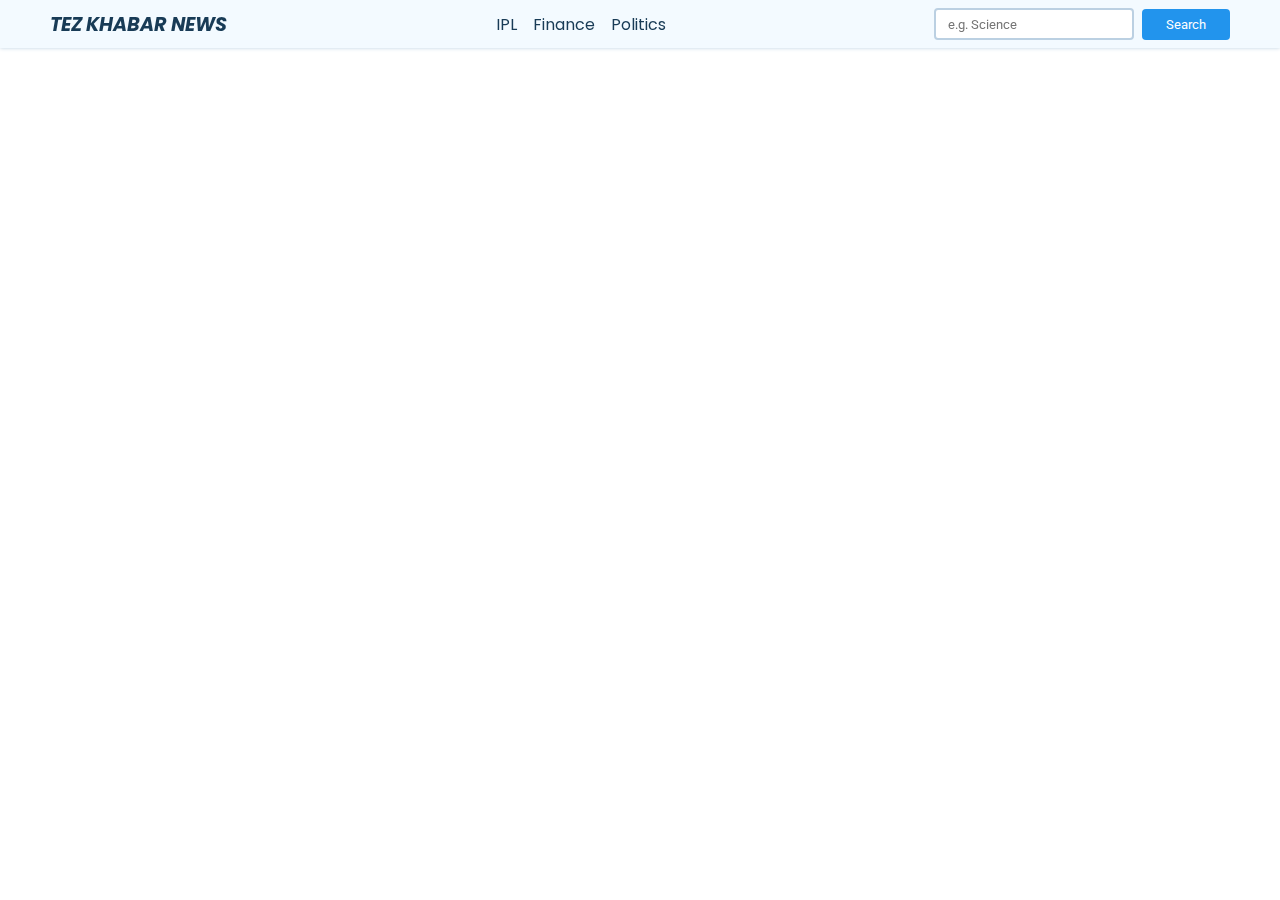
<file: News-Website/index.html>
<!DOCTYPE html>
<html lang="en">
<head>
    <meta charset="UTF-8">
    <meta http-equiv="X-UA-Compatible" content="IE=edge">
    <meta name="viewport" content="width=device-width, initial-scale=1.0">
    <title>News App</title>
    <link rel="stylesheet" href="style.css">
</head>
<body>

    <nav>
        <div class="main-nav container flex">
            <a href="#" onclick="reload()" class="company-logo">
                Tez Khabar News
            </a>
            <div class="nav-links">
                <ul class="flex">
                    <li class="hover-link nav-item" id="ipl" onclick="onNavItemClick('ipl')">IPL</li>
                    <li class="hover-link nav-item" id="finance" onclick="onNavItemClick('finance')">Finance</li>
                    <li class="hover-link nav-item" id="politics" onclick="onNavItemClick('politics')">Politics</li>
                </ul>
            </div>
            <div class="search-bar flex">
                <input id="search-text" type="text" class="news-input" placeholder="e.g. Science">
                <button id="search-button" class="search-button">Search</button>
            </div>
        </div>
    </nav>
    

    <main>
        <div class="cards-container container flex" id="cards-container">
            
        </div>
    </main>

    <template id="template-news-card">
        <div class="card">
            <div class="card-header">
                <img src="https://via.placeholder.com/400x200" alt="news-image" id="news-img">
            </div>
            <div class="card-content">
                <h3 id="news-title">This is the Title</h3>
                <h6 class="news-source" id="news-source">End Gadget 26/08/2023</h6>
                <p class="news-desc" id="news-desc">Lorem, ipsum dolor sit amet consectetur adipisicing elit. Recusandae saepe quis voluptatum quisquam vitae doloremque facilis molestias quae ratione cumque!</p>
            </div>
        </div>
    </template>

    <script src="script.js"></script>
</body>
</html>
</file>
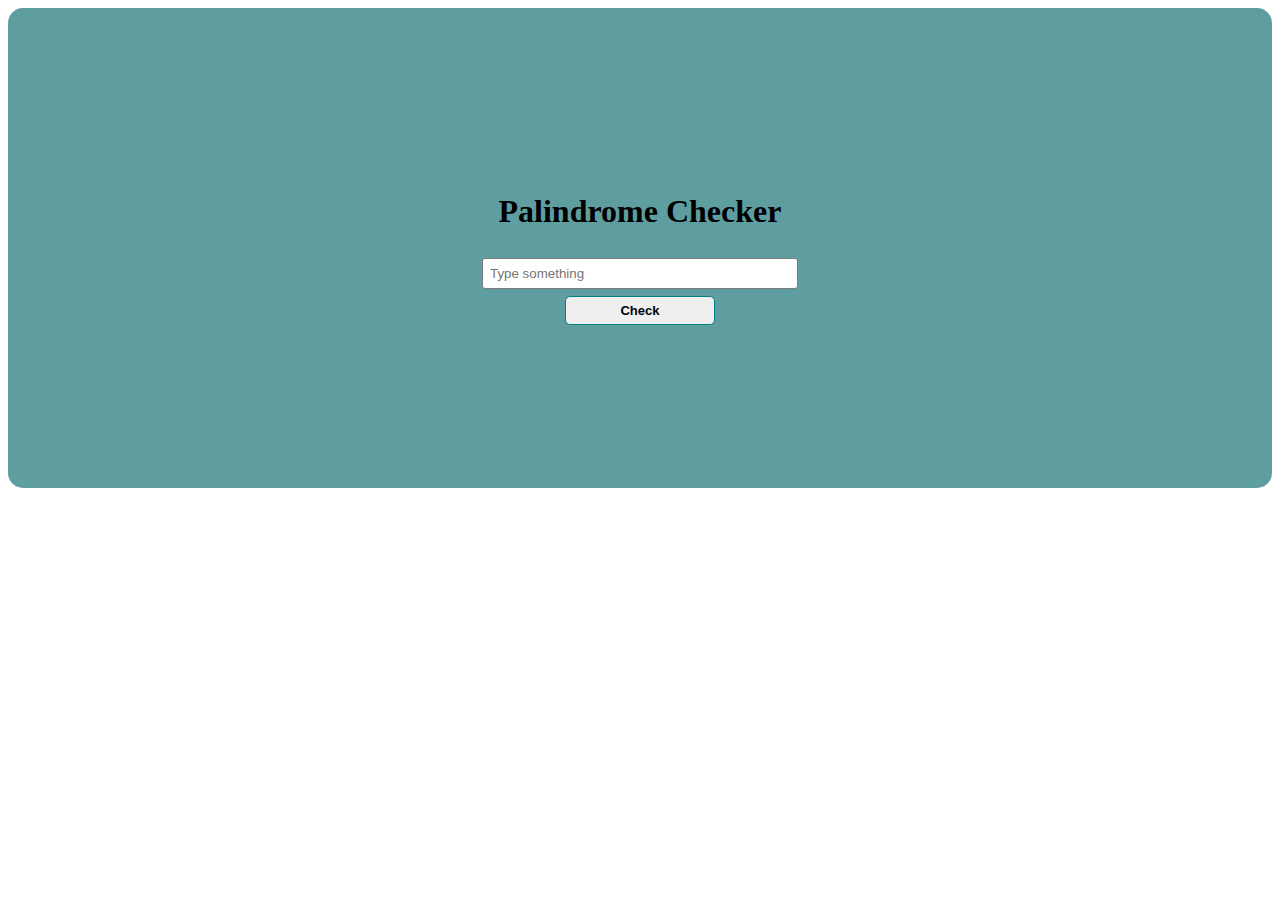
<file: Palindrome-Checker/index.html>
<!DOCTYPE html>
<html lang="en">

<head>
    <meta charset="UTF-8">
    <meta name="viewport" content="width=device-width, initial-scale=1.0">
    <title>Palindrome Checker</title>
    <style>
        .container {
            background-color: cadetblue;
            height: 10rem;
            padding: 10rem;
            text-align: center;
            border-radius: 15px;
            display: flex;
            flex-direction: column;
            justify-content: center;
            align-items: center;
            gap: 7px;
        }

        input {
            border: 1.5px solid rgb(124, 124, 124);
            outline: none;
            border-radius: 3px;
            padding: 7px;
            width: 300px;

        }

        button {
            padding: 6px;
            font-size: 13px;
            font-weight: 600;
            border: 1px solid teal;
            border-radius: 5px;
            width: 150px;
        }

        button:hover {
            background-color: rgb(221, 221, 221);
        }
    </style>
</head>

<body>
    <div class="container">
        <h1>Palindrome Checker</h1>
        <input id="input" type="text" placeholder="Type something">
        <button onclick="check()">Check</button>
    </div>
    <script src="script.js"></script>
</body>

</html>
</file>
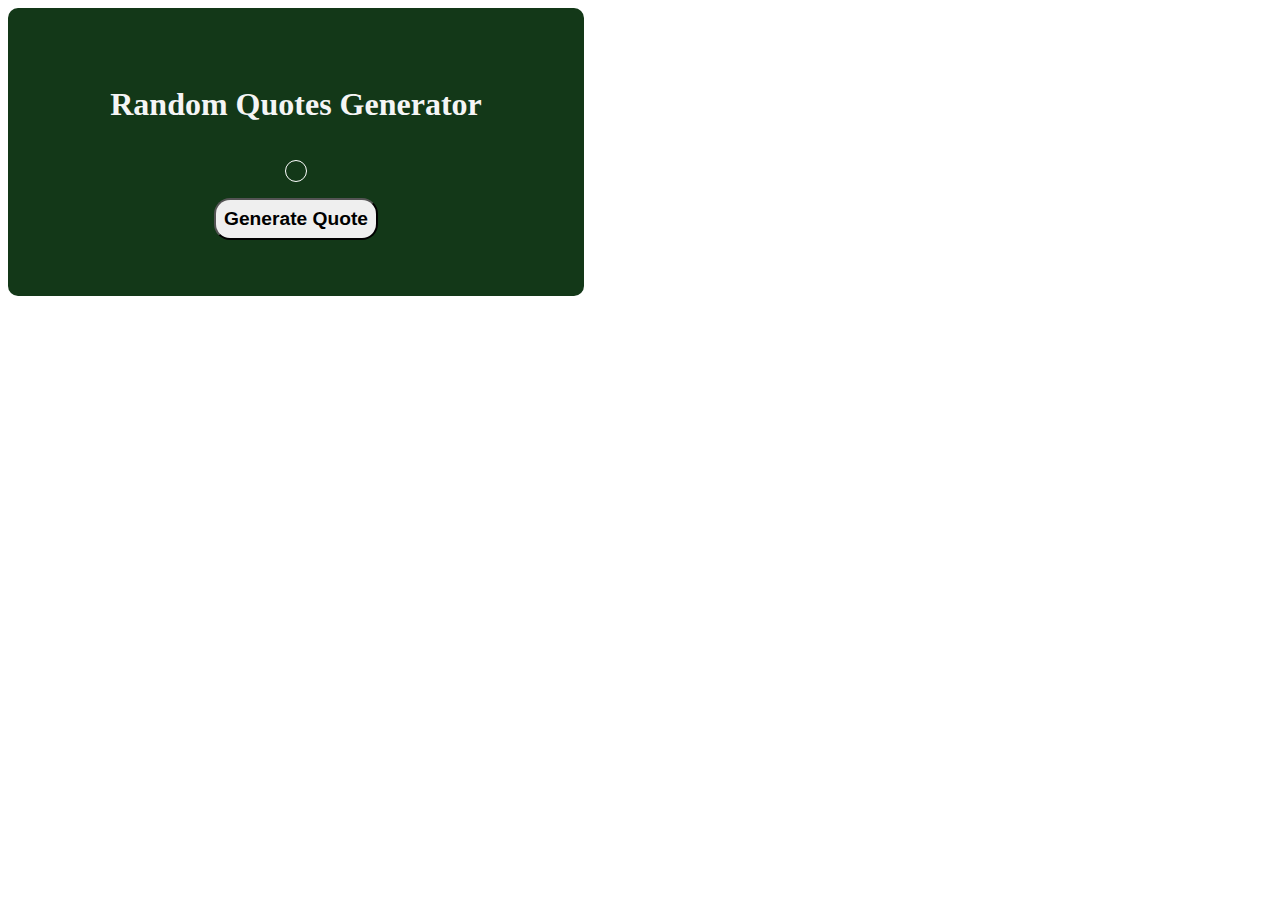
<file: Random-Quotes-Generator/index.html>
<!DOCTYPE html>
<html lang="en">

<head>
    <meta charset="UTF-8">
    <meta name="viewport" content="width=device-width, initial-scale=1.0">
    <title>Random Quotes Generator</title>
    <style>
           .container{
            width: 30rem;
            height: 12rem;
            padding: 3rem;
            border-radius: 10px;
            display: flex;
            flex-direction: column;
           background-color: rgb(19, 56, 24);
           justify-content: center;
           align-items: center;
           }
           p{
            border: 1px solid white;
            border-radius: 1rem;
            padding: 10px;
            color: white;
           }
           h1{
            color: whitesmoke;
           }
           button{
            padding: 0.5rem;
            border-radius: 1rem;
            font-size: larger;
            font-weight: 600;
            transition: all 0.2s linear;
           }
           button:hover{
            background-color: rgb(160, 196, 233);
            transform: translateY(1px);
           }
    </style>
</head>

<body>
    <div class="container">
        <h1>Random Quotes Generator</h1>
        <p id="quote"></p>

        <button onclick="genQuotes()">Generate Quote</button>
    </div>
    <script src="script.js"></script>
</body>

</html>
</file>
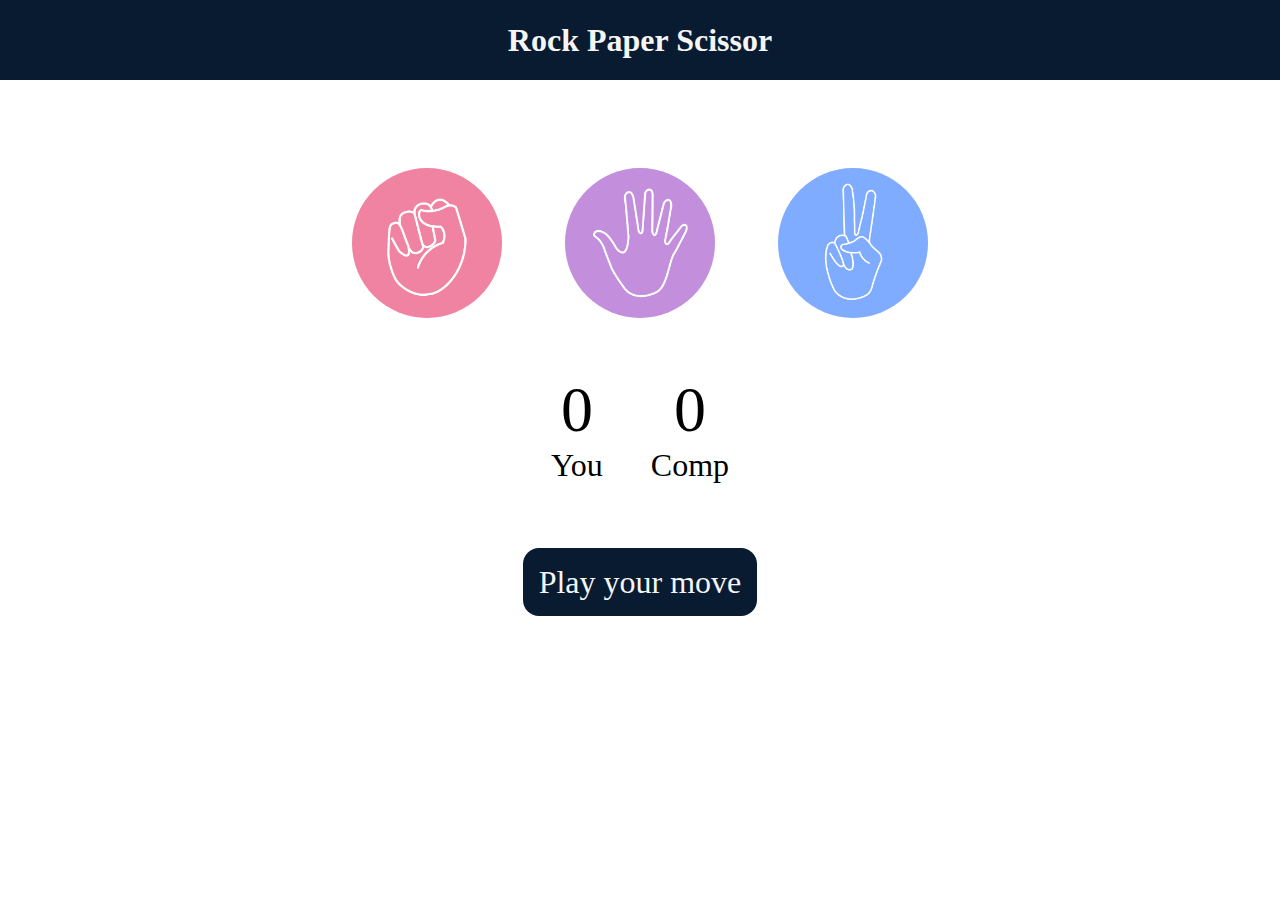
<file: Rock-Paper-Scissor/index.html>
<!DOCTYPE html>
<html lang="en">

<head>
    <meta charset="UTF-8">
    <meta name="viewport" content="width=device-width, initial-scale=1.0">
    <title>Rock Paper Scissor</title>
    <link rel="stylesheet" href="style.css">
</head>

<body>

    <h1>Rock Paper Scissor</h1>
    <div class="choices">
        <div class="choice" id = "rock">
            <img src="images/rock.png" >
        </div>
        <div class="choice" id = "paper">
            <img src="images/paper.png" >
        </div>
        <div class="choice"  id= "scissors">
            <img src="images/scissors.png" >
        </div>
    </div>

    <div class="score-board">
        <div class="score">
            <p id="user-score">0</p>
            <p>You</p>
        </div>

        <div class="score">
            <p id="comp-score">0</p>
            <p>Comp</p>
        </div>
    </div>

        <div class="msg-container">
            <p id="msg">Play your move</p>
        </div>

        <script src="script.js"></script>
</body>

</html>
</file>
<file: News-Website/style.css>
@import url("https://fonts.googleapis.com/css2?family=Poppins:wght@500&family=Roboto:wght@500&display=swap");

* {
    padding: 0;
    margin: 0;
    box-sizing: border-box;
}

:root {
    --primary-text-color: #183b56;
    --secondary-text-color: #577592;
    --accent-color: #2294ed;
    --accent-color-dark: #1d69a3;
}

body {
    font-family: "Poppins", sans-serif;
    color: var(--primary-text-color);
}

p {
    font-family: "Roboto", sans-serif;
    color: var(--secondary-text-color);
    line-height: 1.4rem;
}

a {
    text-decoration: none;
}

ul {
    list-style: none;
}

.flex {
    display: flex;
    align-items: center;
}

.container {
    max-width: 1180px;
    margin-inline: auto;
    overflow: hidden;
}

nav {
    background-color: #f3faff;
    box-shadow: 0 0 4px #bbd0e2;
    position: fixed;
    top: 0;
    z-index: 99;
    left: 0;
    right: 0;
}

.main-nav {
    justify-content: space-between;
    padding-block: 8px;
}

.company-logo{
    text-transform: capitalize;
    font-size: larger;
    font-weight: 700;
    color: var(--primary-text-color);
    text-transform: uppercase;
    font-style: italic;
}

.nav-links ul {
    gap: 16px;
}

.hover-link {
    cursor: pointer;
}

.hover-link:hover {
    color: var(--secondary-text-color);
}

.hover-link:active {
    color: red;
}

.nav-item.active {
    color: var(--accent-color);
}

.search-bar {
    height: 32px;
    gap: 8px;
}

.news-input {
    width: 200px;
    height: 100%;
    padding-inline: 12px;
    border-radius: 4px;
    border: 2px solid #bbd0e2;
    font-family: "Roboto", sans-serif;
}

.search-button {
    background-color: var(--accent-color);
    color: white;
    padding: 8px 24px;
    border: none;
    border-radius: 4px;
    cursor: pointer;
    font-family: "Roboto", sans-serif;
}

.search-button:hover {
    background-color: var(--accent-color-dark);
}

main {
    padding-block: 20px;
    margin-top: 80px;
}

.cards-container {
    justify-content: space-between;
    flex-wrap: wrap;
    row-gap: 20px;
    align-items: start;
}

.card {
    width: 360px;
    min-height: 400px;
    box-shadow: 0 0 4px #d4ecff;
    border-radius: 4px;
    cursor: pointer;
    background-color: #fff;
    overflow: hidden;
    transition: all 0.3s ease;
}

.card:hover {
    box-shadow: 1px 1px 8px #d4ecff;
    background-color: #f9fdff;
    transform: translateY(-2px);
}

.card-header img {
    width: 100%;
    height: 180px;
    object-fit: cover;
}

.card-content {
    padding: 12px;
}

.news-source {
    margin-block: 12px;
}
</file>
<file: Rock-Paper-Scissor/style.css>
*{
    margin: 0;
    padding: 0;
    box-sizing: border-box;
    text-align: center;
}

h1{
    background-color: #081b31;
    color: whitesmoke;
    height: 5rem;
    line-height: 5rem;
}
.choices{
    display: flex;
    justify-content: center;
    align-items: center;
    gap: 3rem;
    margin-top: 5rem;
}
.choice{
 width: 165px;
 height: 165px;
 border-radius: 50%;
 display: flex;
 justify-content: center;
 align-items: center;
}
.choice:hover{
    background-color: #081b31;
    cursor: pointer;

}
img{
    width: 150px;
    height: 150px;
    object-fit: cover;
    border-radius: 50%;
}

.score-board{
    display: flex;
    justify-content: center;
    align-items:center;
    font-size:2rem;
    gap: 3rem;
    margin-top: 3rem;
}
#user-score,
#comp-score{
    font-size: 4rem;
}
.msg-container{
    margin-top: 5rem;
}
#msg{
    background-color: #081b31;
    color: whitesmoke;
    font-size: 2rem;
    display: inline;
    padding: 1rem;
  border-radius: 1rem;
}
</file>
